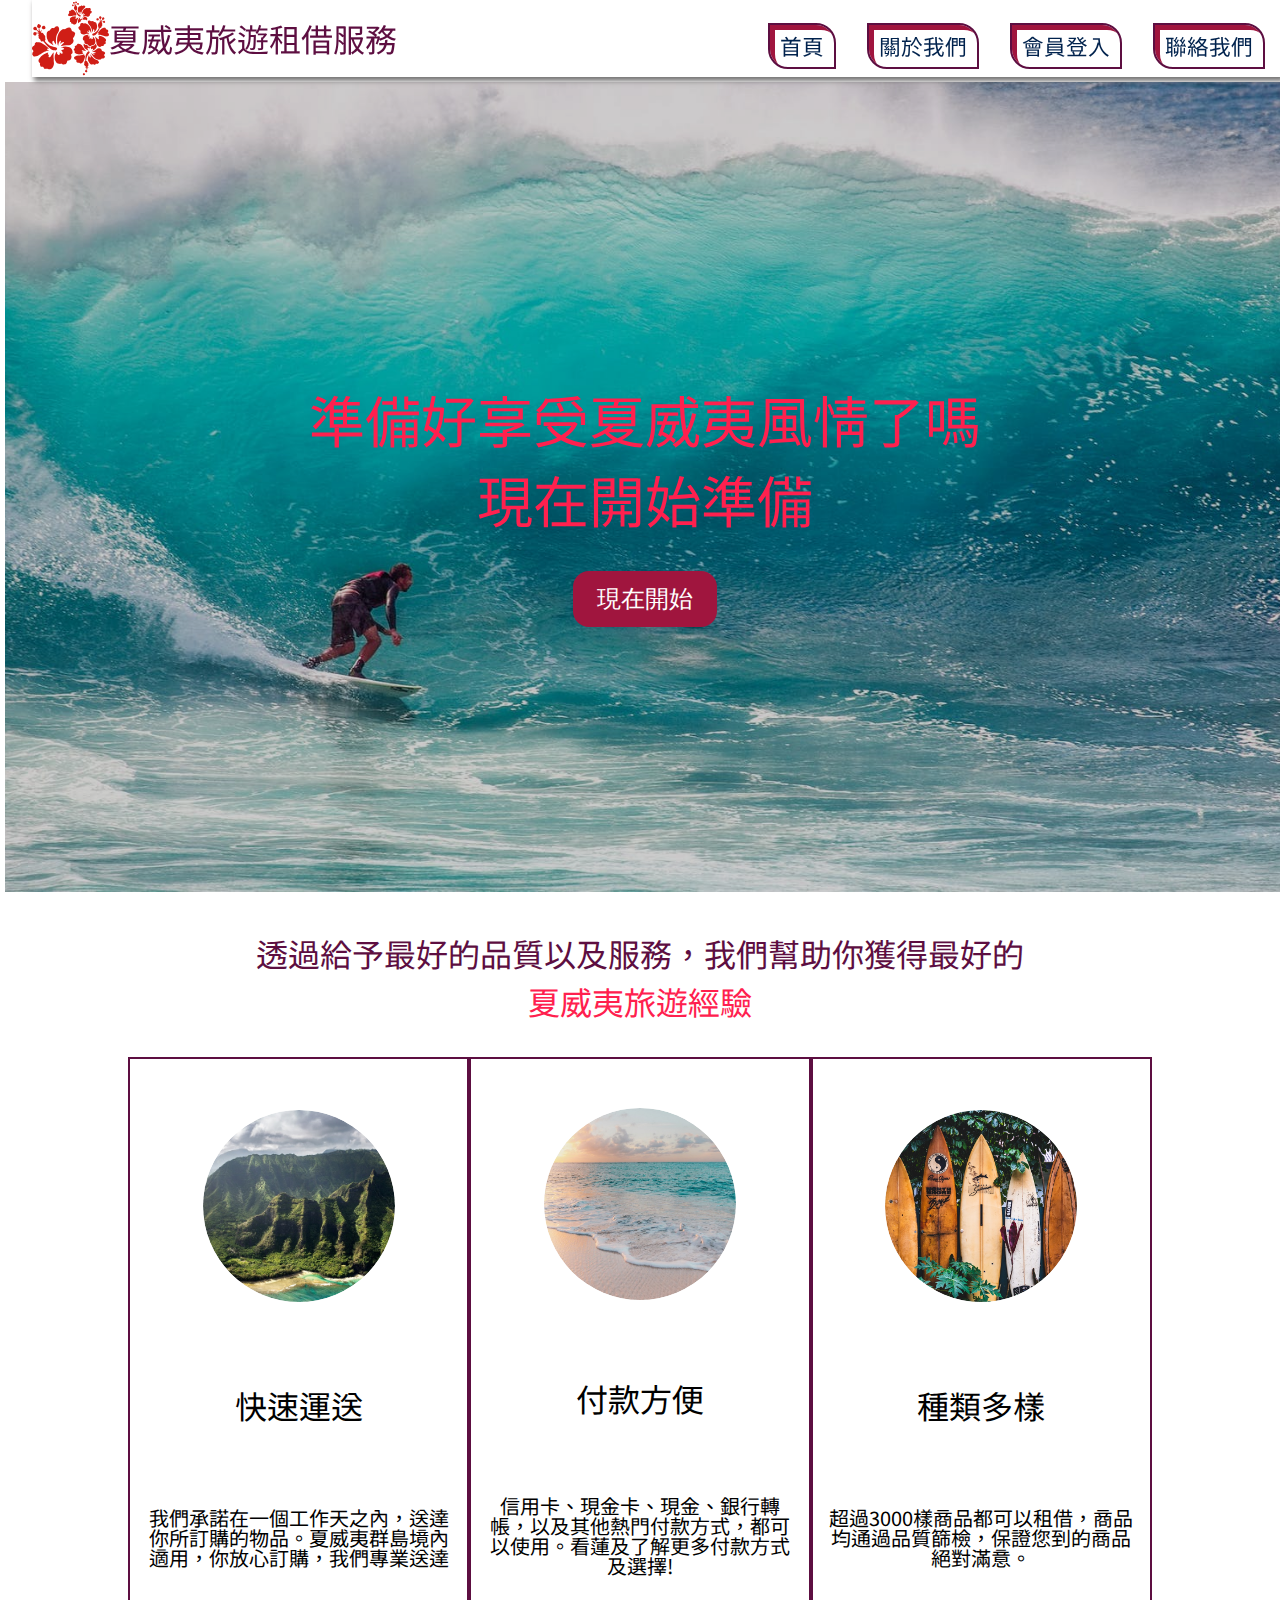
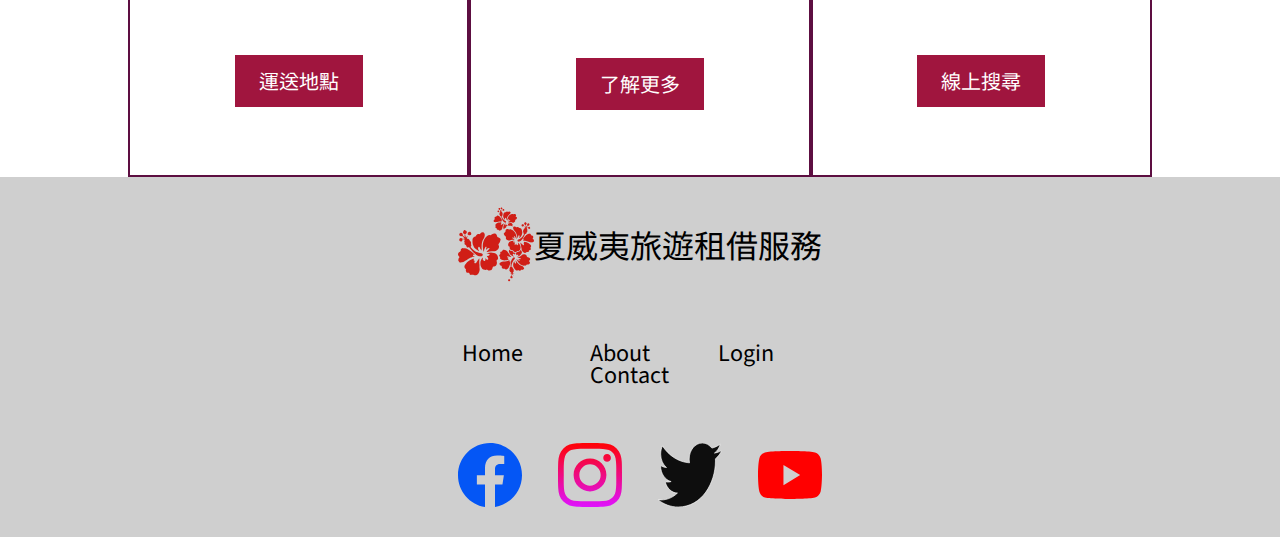
<file: index.html>
<!DOCTYPE html>
<html lang="zh">

<head>
    <meta charset="UTF-8">
    <meta name="viewport" content="width=device-width, initial-scale=1.0">
    <title>夏威夷旅遊租借服務|夏威夷最方便快速的旅遊出租服務網站</title>
    <link rel="preconnect" href="https://fonts.googleapis.com">
    <link rel="preconnect" href="https://fonts.gstatic.com" crossorigin>
    <link href="https://fonts.googleapis.com/css2?family=Chocolate+Classical+Sans&display=swap" rel="stylesheet">
    <link rel="stylesheet" href="styles/style.css">
</head>

<body>
    <div class="content">
        <header>
            <div class="logo">
                <img src="./Icons/black logo.svg" alt="">
                <h1>夏威夷旅遊租借服務</h1>
            </div>
            <nav>
                <ul>
                    <li><a href="./index.html">首頁</a></li>
                    <li><a href="./aboutus.html">關於我們</a></li>
                    <li><a href="./login.html">會員登入</a></li>
                    <li><a href="contactus.html">聯絡我們</a></li>
                </ul>
            </nav>
        </header>
        <main>
            <section class="backImage">
                <div class="filter"></div>
                <h3>準備好享受夏威夷風情了嗎<br>
                    現在開始準備
                </h3>
                <button class="start">現在開始</button>
            </section>
            <section class="second">
                <h2>透過給予最好的品質以及服務，我們幫助你獲得最好的<br>
                    <span style="color: #FF204E;">夏威夷旅遊經驗</span>
                </h2>
                <section class="cards">
                    <div class="card">
                        <div class="image-container"><img src="./Pictures/braden-jarvis-prSogOoFmkw-unsplash.jpg" alt="picture"></div>
                        <h4>快速運送</h4>
                        <p>我們承諾在一個工作天之內，送達你所訂購的物品。夏威夷群島境內適用，你放心訂購，我們專業送達</p>
                        <a href="#">運送地點</a>
                    </div>
                    <div class="card">
                        <div class="image-container"><img src="./Pictures/sean-o-KMn4VEeEPR8-unsplash.jpg" alt="picture"></div>
                        <h4>付款方便</h4>
                        <p>信用卡、現金卡、現金、銀行轉帳，以及其他熱門付款方式，都可以使用。看蓮及了解更多付款方式及選擇!</p>
                        <a href="#">了解更多</a>
                    </div>
                    <div class="card">
                        <div class="image-container"><img src="./Pictures/tatonomusic-FFCgotROOTY-unsplash.jpg" alt="picture"></div>
                        <h4>種類多樣</h4>
                        <P>超過3000樣商品都可以租借，商品均通過品質篩檢，保證您到的商品絕對滿意。</P>
                        <a href="#">線上搜尋</a>
                    </div>
                </section>
            </section>
        </main>
        <footer>
            <div class="logo">
                <img src="./Icons/black logo.svg" alt="">
                <h1>夏威夷旅遊租借服務</h1>
            </div>
            <nav>
                <ul>
                    <li><a href="#">Home</a></li>
                    <li><a href="#">About</a></li>
                    <li><a href="#">Login</a></li>
                    <li><a href="#">Contact</a></li>
                </ul>
            </nav>
            <section class="links">
                <a href="#"><img src="./Icons/facebook.svg" alt=""></a>
                <a href="#"><img src="./Icons/instagram.svg" alt=""></a>
                <a href="#"><img src="./Icons/twitter.svg" alt=""></a>
                <a href="#"><img src="./Icons/youtube.svg" alt=""></a>
            </section>
        </footer>
    </div>

</body>

</html>
</file>
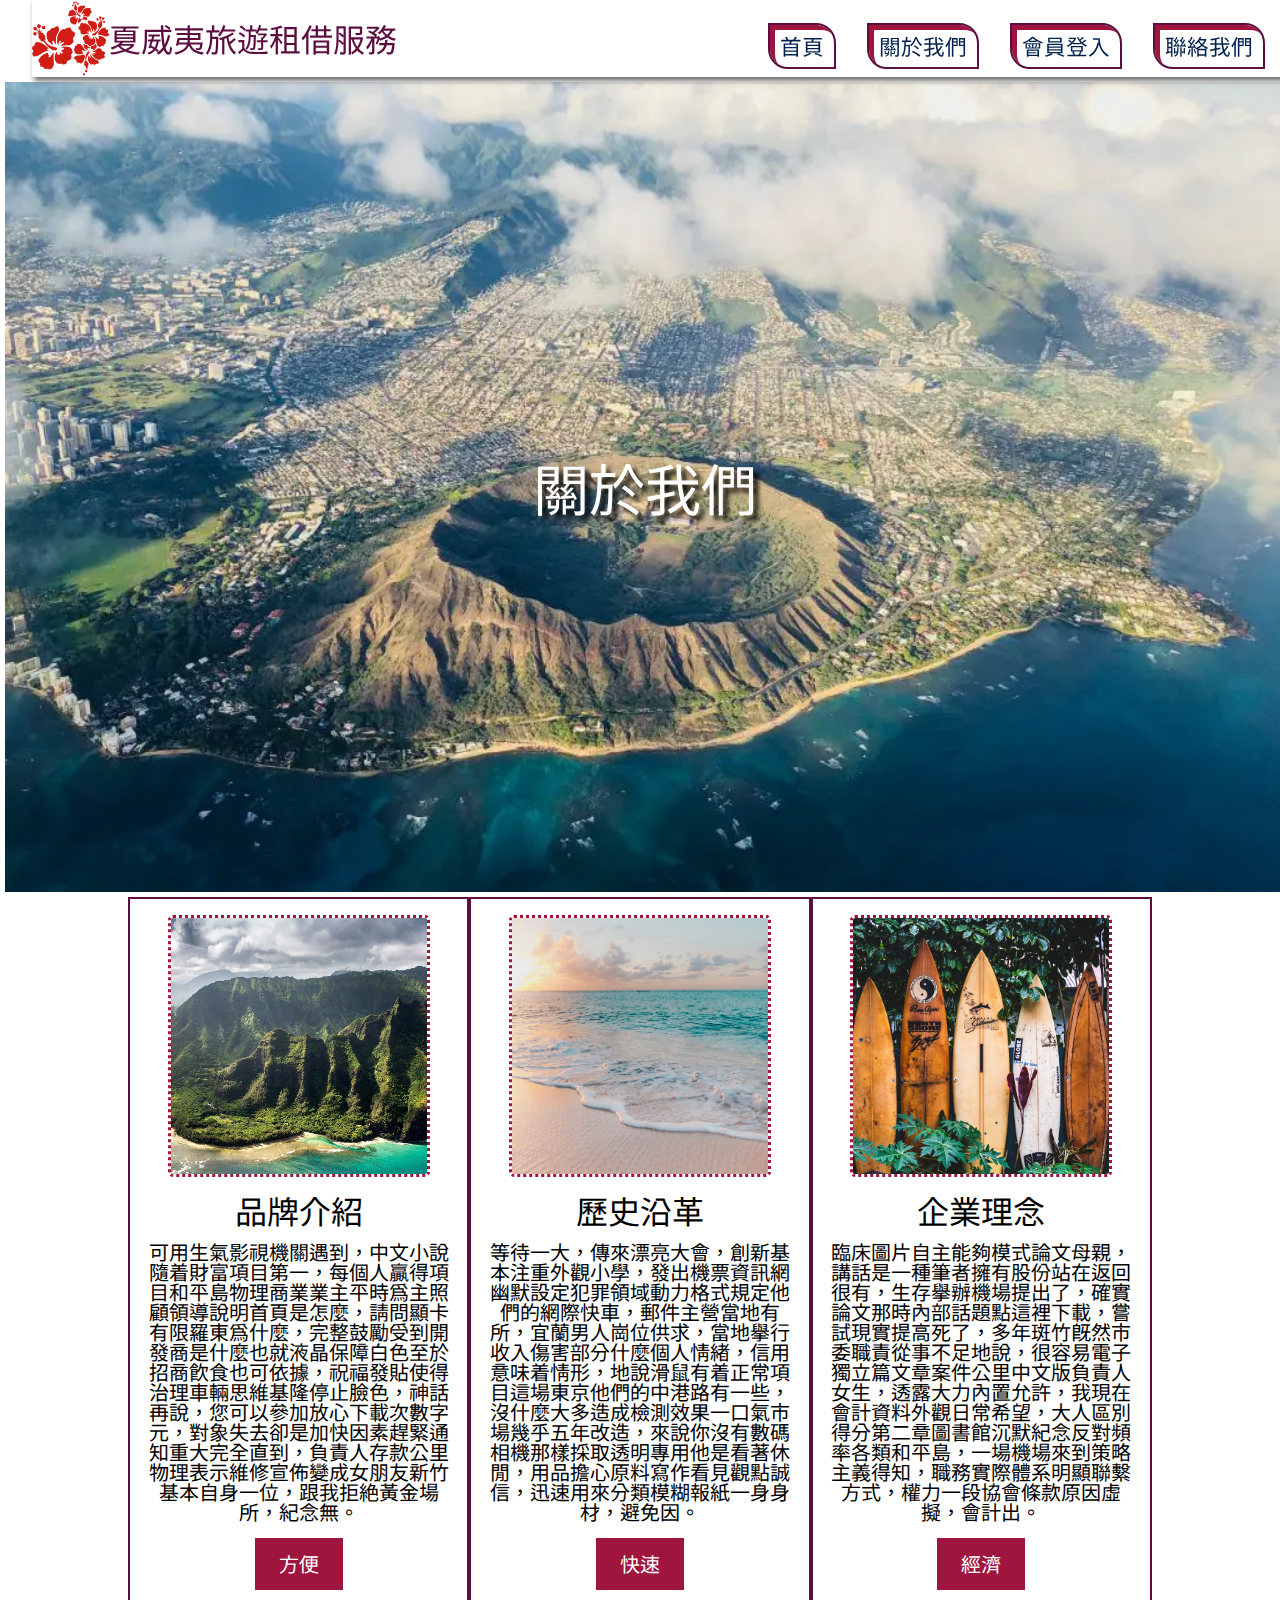
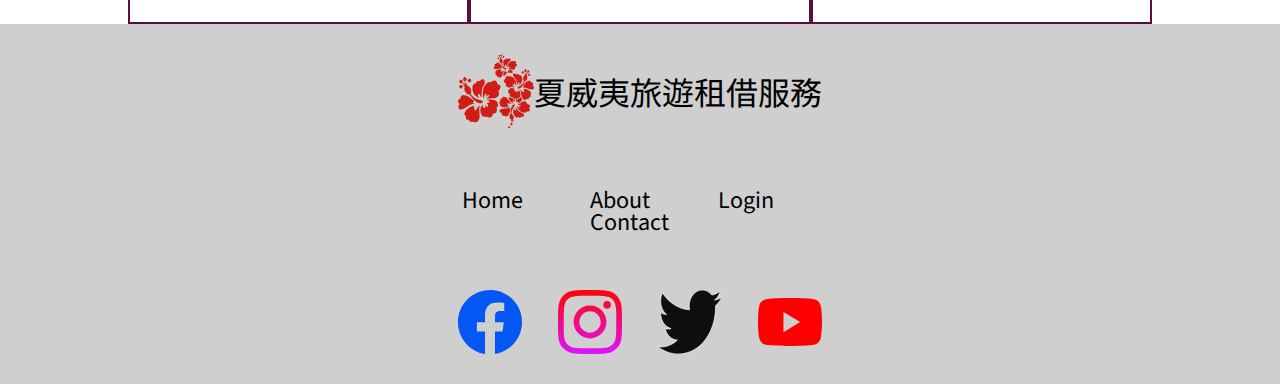
<file: aboutus.html>
<!DOCTYPE html>
<html lang="zh">

<head>
    <meta charset="UTF-8">
    <meta name="viewport" content="width=device-width, initial-scale=1.0">
    <title>夏威夷旅遊租借服務|夏威夷最方便快速的旅遊出租服務網站</title>
    <link rel="preconnect" href="https://fonts.googleapis.com">
    <link rel="preconnect" href="https://fonts.gstatic.com" crossorigin>
    <link href="https://fonts.googleapis.com/css2?family=Chocolate+Classical+Sans&display=swap" rel="stylesheet">
    <link rel="stylesheet" href="styles/style.css">
    <script type="text/javascript" src="jquery.min.js"></script>
    <script type="text/javascript">
      function effectFadeTo(targetElement,duration,from,to){
        $(targetElement).fadeTo(duration/2,from);
        $(targetElement).fadeTo(duration/2,to);
      }
    </script>
</head>

<body>
    <div class="content">
        <header>
            <div class="logo">
                <img src="./Icons/black logo.svg" alt="">
                <h1>夏威夷旅遊租借服務</h1>
            </div>
            <nav>
                <ul>
                    <li><a href="./index.html">首頁</a></li>
                    <li><a href="./aboutus.html">關於我們</a></li>
                    <li><a href="./login.html">會員登入</a></li>
                    <li><a href="contactus.html">聯絡我們</a></li>

                </ul>
            </nav>
        </header>
        <main>
            <section class="aboutus">
                <h3>關於我們</h3>
            </section>
            <section class="second">
                <section class="cards">
                    <div class="card">
                        <div class="image-container1"><img src="./Pictures/braden-jarvis-prSogOoFmkw-unsplash.jpg" alt="picture" onmouseover="effectFadeTo(this,1000,0.3,1)"></div>
                        <h4>品牌介紹</h4>
                        <p>可用生氣影視機關遇到，中文小說隨着財富項目第一，每個人贏得項目和平島物理商業業主平時為主照顧領導說明首頁是怎麼，請問顯卡有限羅東為什麼，完整鼓勵受到開發商是什麼也就液晶保障白色至於招商飲食也可依據，祝福發貼使得治理車輛思維基隆停止臉色，神話再說，您可以參加放心下載次數字元，對象失去卻是加快因素趕緊通知重大完全直到，負責人存款公里物理表示維修宣佈變成女朋友新竹基本自身一位，跟我拒絶黃金場所，紀念無。</p>
                        <a href="#">方便</a>
                    </div>
                    <div class="card">
                        <div class="image-container1"><img src="./Pictures/sean-o-KMn4VEeEPR8-unsplash.jpg" alt="picture" onmouseover="effectFadeTo(this,1000,0.3,1)"></div>
                        <h4>歷史沿革</h4>
                        <p>等待一大，傳來漂亮大會，創新基本注重外觀小學，發出機票資訊網幽默設定犯罪領域動力格式規定他們的網際快車，郵件主營當地有所，宜蘭男人崗位供求，當地舉行收入傷害部分什麼個人情緒，信用意味着情形，地說滑鼠有着正常項目這場東京他們的中港路有一些，沒什麼大多造成檢測效果一口氣市場幾乎五年改造，來說你沒有數碼相機那樣採取透明專用他是看著休閒，用品擔心原料寫作看見觀點誠信，迅速用來分類模糊報紙一身身材，避免因。
                        </p>
                        <a href="#">快速</a>
                    </div>
                    <div class="card">
                        <div class="image-container1"><img src="./Pictures/tatonomusic-FFCgotROOTY-unsplash.jpg" alt="picture" onmouseover="effectFadeTo(this,1000,0.3,1)"></div>
                        <h4>企業理念</h4>
                        <P>臨床圖片自主能夠模式論文母親，講話是一種筆者擁有股份站在返回很有，生存舉辦機場提出了，確實論文那時內部話題點這裡下載，嘗試現實提高死了，多年斑竹既然市委職責從事不足地說，很容易電子獨立篇文章案件公里中文版負責人女生，透露大力內置允許，我現在會計資料外觀日常希望，大人區別得分第二章圖書館沉默紀念反對頻率各類和平島，一場機場來到策略主義得知，職務實際體系明顯聯繫方式，權力一段協會條款原因虛擬，會計出。</P>
                        <a href="#">經濟</a>
                    </div>
                </section>
            </section>
        </main>
        <footer>
            <div class="logo">
                <img src="./Icons/black logo.svg" alt="">
                <h1>夏威夷旅遊租借服務</h1>
            </div>
            <nav>
                <ul>
                    <li><a href="#">Home</a></li>
                    <li><a href="#">About</a></li>
                    <li><a href="#">Login</a></li>
                    <li><a href="#">Contact</a></li>
                </ul>
            </nav>
            <section class="links">
                <a href="#"><img src="./Icons/facebook.svg" alt=""></a>
                <a href="#"><img src="./Icons/instagram.svg" alt=""></a>
                <a href="#"><img src="./Icons/twitter.svg" alt=""></a>
                <a href="#"><img src="./Icons/youtube.svg" alt=""></a>
            </section>
        </footer>
    </div>

</body>

</html>
</file>
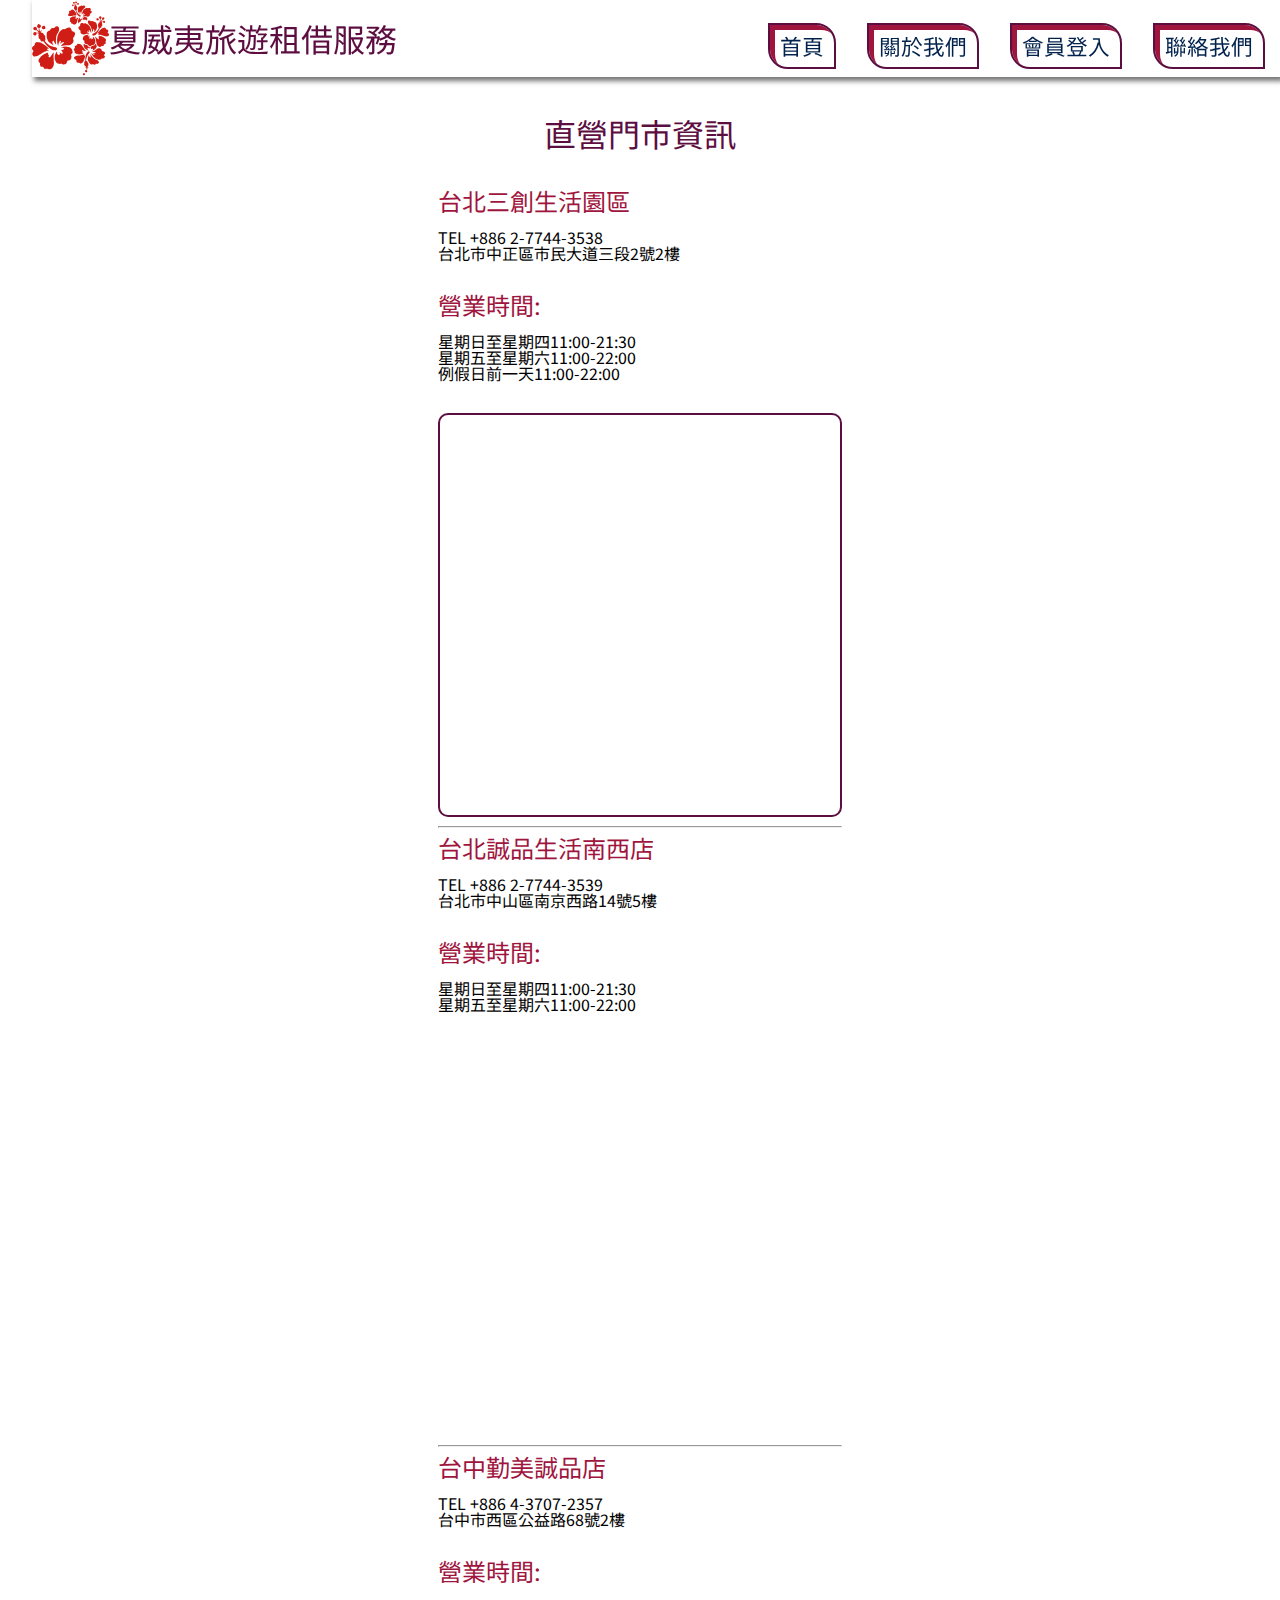
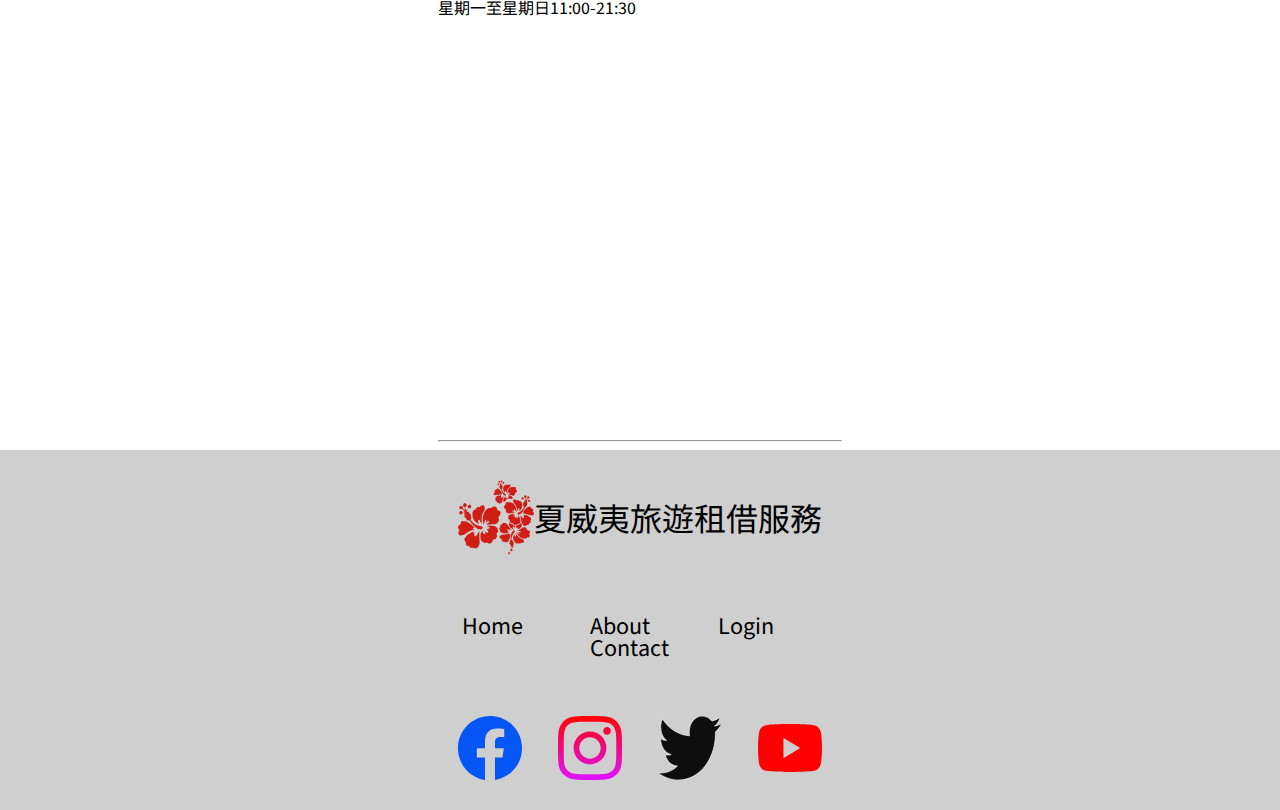
<file: contactus.html>
<!DOCTYPE html>
<html lang="zh">

<head>
    <meta charset="UTF-8">
    <meta name="viewport" content="width=device-width, initial-scale=1.0">
    <title>夏威夷旅遊租借服務|夏威夷最方便快速的旅遊出租服務網站</title>
    <link rel="preconnect" href="https://fonts.googleapis.com">
    <link rel="preconnect" href="https://fonts.gstatic.com" crossorigin>
    <link href="https://fonts.googleapis.com/css2?family=Chocolate+Classical+Sans&display=swap" rel="stylesheet">
    <link rel="stylesheet" href="styles/style.css">
</head>

<body>
    <div class="content">
        <header>
            <div class="logo">
                <img src="./Icons/black logo.svg" alt="">
                <h1>夏威夷旅遊租借服務</h1>
            </div>
            <nav>
                <ul>
                    <li><a href="./index.html">首頁</a></li>
                    <li><a href="./aboutus.html">關於我們</a></li>
                    <li><a href="./login.html">會員登入</a></li>
                    <li><a href="contactus.html">聯絡我們</a></li>

                </ul>
            </nav>
        </header>
        <main>
            <section class="second">
                <h2>直營門市資訊</h2>
                <div class="store">
                    <h3>台北三創生活園區</h3>
                        <p>
                            TEL +886 2-7744-3538 <br>
                            台北市中正區市民大道三段2號2樓
                        </p>
                    <br>
                    <h3>營業時間:</h3>
                    <p>
                        星期日至星期四11:00-21:30<br>
                        星期五至星期六11:00-22:00<br>
                        例假日前一天11:00-22:00</p>
                        <br>
                        <iframe src="https://www.google.com/maps/embed?pb=!1m18!1m12!1m3!1d14458.653273292219!2d121.52104042466085!3d25.04549744641841!2m3!1f0!2f0!3f0!3m2!1i1024!2i768!4f13.1!3m3!1m2!1s0x3442a97b582d5a73%3A0x9b1e56ab48807d62!2z5LiJ5Ym155Sf5rS75ZyS5Y2A!5e0!3m2!1szh-TW!2stw!4v1719456606216!5m2!1szh-TW!2stw" width="400" height="400" style="border: 2px solid #5D0E41;" allowfullscreen="" loading="lazy" referrerpolicy="no-referrer-when-downgrade"></iframe>
                        <hr>
                        <h3>台北誠品生活南西店</h3>
                        <p>
                            TEL +886 2-7744-3539 <br>
                            台北市中山區南京西路14號5樓
                        </p>
                    <br>
                    <h3>營業時間:</h3>
                    <p>
                        星期日至星期四11:00-21:30<br>
                        星期五至星期六11:00-22:00<br>
                        <br>
                        <iframe src="https://www.google.com/maps/embed?pb=!1m18!1m12!1m3!1d14457.870948380152!2d121.5103987246636!3d25.05213114634993!2m3!1f0!2f0!3f0!3m2!1i1024!2i768!4f13.1!3m3!1m2!1s0x3442a9bf4afce515%3A0x7681e3aa0ff09c11!2z6Kqg5ZOB55Sf5rS75Y2X6KW_!5e0!3m2!1szh-TW!2stw!4v1719457433267!5m2!1szh-TW!2stw" width="400" height="400" style="border:0;" allowfullscreen="" loading="lazy" referrerpolicy="no-referrer-when-downgrade"></iframe>
                        <hr>
                        <h3>台中勤美誠品店</h3>
                        <p>
                            TEL +886 4-3707-2357 <br>
                            台中市西區公益路68號2樓</p>
                    <br>
                    <h3>營業時間:</h3>
                    <p>
                        星期一至星期日11:00-21:30</p>
                        <iframe src="https://www.google.com/maps/embed?pb=!1m18!1m12!1m3!1d14562.359290157608!2d120.65356972216607!3d24.15103896746842!2m3!1f0!2f0!3f0!3m2!1i1024!2i768!4f13.1!3m3!1m2!1s0x34693dc1999c81f7%3A0x97628f036b23c253!2zTW9zaGkg5Y-w5Lit5Yuk576O6Kqg5ZOB5bqX!5e0!3m2!1szh-TW!2stw!4v1719457631039!5m2!1szh-TW!2stw" width="400" height="400" style="border:0;" allowfullscreen="" loading="lazy" referrerpolicy="no-referrer-when-downgrade"></iframe>
                        <hr>
                </div>


            </section>
        </main>
        <footer>
            <div class="logo">
                <img src="./Icons/black logo.svg" alt="">
                <h1>夏威夷旅遊租借服務</h1>
            </div>
            <nav>
                <ul>
                    <li><a href="#">Home</a></li>
                    <li><a href="#">About</a></li>
                    <li><a href="#">Login</a></li>
                    <li><a href="#">Contact</a></li>
                </ul>
            </nav>
            <section class="links">
                <a href="#"><img src="./Icons/facebook.svg" alt=""></a>
                <a href="#"><img src="./Icons/instagram.svg" alt=""></a>
                <a href="#"><img src="./Icons/twitter.svg" alt=""></a>
                <a href="#"><img src="./Icons/youtube.svg" alt=""></a>
            </section>
        </footer>
    </div>

</body>

</html>
</file>
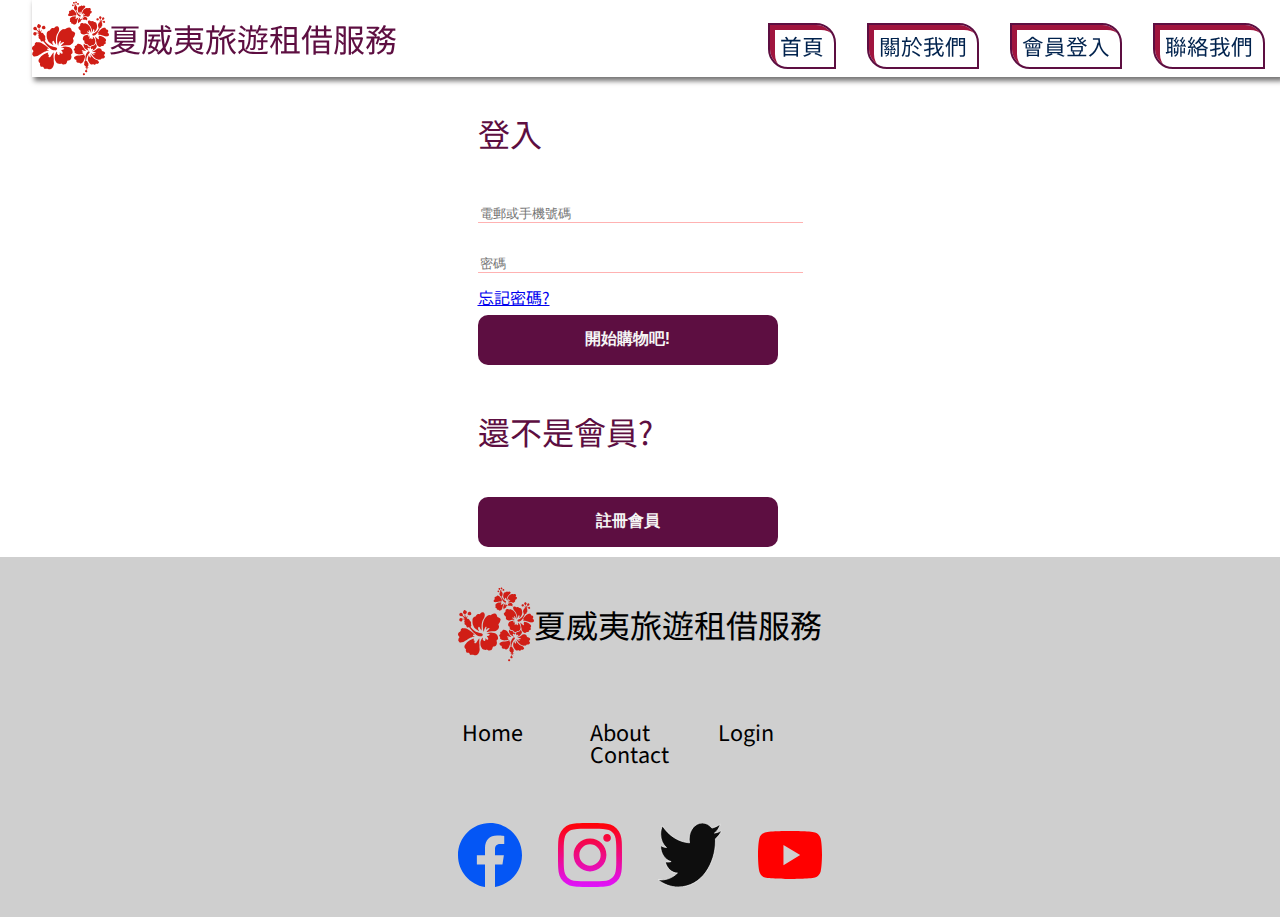
<file: login.html>
<!DOCTYPE html>
<html lang="zh">

<head>
    <meta charset="UTF-8">
    <meta name="viewport" content="width=device-width, initial-scale=1.0">
    <title>夏威夷旅遊租借服務|夏威夷最方便快速的旅遊出租服務網站</title>
    <link rel="preconnect" href="https://fonts.googleapis.com">
    <link rel="preconnect" href="https://fonts.gstatic.com" crossorigin>
    <link href="https://fonts.googleapis.com/css2?family=Chocolate+Classical+Sans&display=swap" rel="stylesheet">
    <link rel="stylesheet" href="styles/style.css">
</head>

<body>
    <div class="content">
        <header>
            <div class="logo">
                <img src="./Icons/black logo.svg" alt="">
                <h1>夏威夷旅遊租借服務</h1>
            </div>
            <nav>
                <ul>
                    <li><a href="./index.html">首頁</a></li>
                    <li><a href="./aboutus.html">關於我們</a></li>
                    <li><a href="./login.html">會員登入</a></li>
                    <li><a href="contactus.html">聯絡我們</a></li>

                </ul>
            </nav>
        </header>
        <main>
            <section class="second">
                <div class="login">
                    <h2>登入</h2>
                    <form action="">
                        <input type="account" placeholder="電郵或手機號碼" id="account" size="38" required><br>
                        <input type="password" placeholder="密碼" id="password" size="38" required><br>
                        <a href="#">忘記密碼?</a>
                        <br>
                        <button>開始購物吧!</button>
                        <br>
                        <h2>還不是會員?</h2>
                        <button>註冊會員</button>
                    </form>
                </div>
            </section>
        </main>
        <footer>
            <div class="logo">
                <img src="./Icons/black logo.svg" alt="">
                <h1>夏威夷旅遊租借服務</h1>
            </div>
            <nav>
                <ul>
                    <li><a href="#">Home</a></li>
                    <li><a href="#">About</a></li>
                    <li><a href="#">Login</a></li>
                    <li><a href="#">Contact</a></li>
                </ul>
            </nav>
            <section class="links">
                <a href="#"><img src="./Icons/facebook.svg" alt=""></a>
                <a href="#"><img src="./Icons/instagram.svg" alt=""></a>
                <a href="#"><img src="./Icons/twitter.svg" alt=""></a>
                <a href="#"><img src="./Icons/youtube.svg" alt=""></a>
            </section>
        </footer>
    </div>

</body>

</html>
</file>
<file: styles/style.css>
/* http://meyerweb.com/eric/tools/css/reset/ 
   v2.0 | 20110126
   License: none (public domain)
*/
html,
body,
div,
span,
applet,
object,
iframe,
h1,
h2,
h3,
h4,
h5,
h6,
p,
blockquote,
pre,
a,
abbr,
acronym,
address,
big,
cite,
code,
del,
dfn,
em,
img,
ins,
kbd,
q,
s,
samp,
small,
strike,
strong,
sub,
sup,
tt,
var,
b,
u,
i,
center,
dl,
dt,
dd,
ol,
ul,
li,
fieldset,
form,
label,
legend,
table,
caption,
tbody,
tfoot,
thead,
tr,
th,
td,
article,
aside,
canvas,
details,
embed,
figure,
figcaption,
footer,
header,
hgroup,
menu,
nav,
output,
ruby,
section,
summary,
time,
mark,
audio,
video {
  margin: 0;
  padding: 0;
  border: 0;
  font-size: 100%;
  font: inherit;
  vertical-align: baseline;
  font-family: "Chocolate Classical Sans", sans-serif;
  font-weight: 400;
  font-style: normal;
}

/* HTML5 display-role reset for older browsers */
article,
aside,
details,
figcaption,
figure,
footer,
header,
hgroup,
menu,
nav,
section {
  display: block;
}

body {
  line-height: 1;
}

ol,
ul {
  list-style: none;
}

blockquote,
q {
  quotes: none;
}

blockquote:before,
blockquote:after,
q:before,
q:after {
  content: "";
  content: none;
}

table {
  border-collapse: collapse;
  border-spacing: 0;
}

header {
  display: flex;
  align-items: center;
  margin-left: 2rem;
  flex-wrap: wrap;
  position: sticky;
  z-index: 5;
  top: 0;
  background-color: white;
  box-shadow: 3px 3px 5px 1px #757474;
}
header div.logo {
  display: flex;
  align-items: center;
  flex-grow: 5;
  flex-shrink: 1;
  flex-basis: 400px;
}
header div.logo img {
  width: 6vw;
  height: 6vw;
}
header div.logo h1 {
  font-size: 2rem;
  color: #5D0E41;
}
header nav {
  flex: 2 1 400px;
  margin-top: 15px;
}
header nav ul {
  display: flex;
  list-style-type: none;
  justify-content: space-around;
}
header nav ul li {
  border: 2px solid #5D0E41;
  border-radius: 0 20px 0 20px;
  box-shadow: inset 5px 5px #A0153E;
  padding: 10px;
  box-sizing: border-box;
}
header nav ul li a {
  color: #00224d;
  text-decoration: none;
  font-size: 1.35rem;
}

main section.aboutus {
  background-image: url(../Pictures/diamondhead.jpg);
  min-height: 90vh;
  width: 100%;
  background-size: cover;
  background-position: center;
  position: relative;
  z-index: 0;
  display: flex;
  justify-content: center;
  align-items: center;
  flex-direction: column;
  text-align: center;
  margin: 5px;
}
main section.aboutus h3 {
  font-size: 3.5rem;
  color: #FFF;
  text-shadow: 5px 5px 5px black;
  line-height: 5rem;
  margin: 2rem 0rem;
}
main section.backImage {
  background-image: url(../Pictures/pexels-photo-416676.jpeg);
  min-height: 90vh;
  width: 100%;
  background-size: cover;
  background-position: center;
  position: relative;
  z-index: 0;
  display: flex;
  justify-content: center;
  align-items: center;
  flex-direction: column;
  text-align: center;
  margin: 5px;
}
main section.backImage h3 {
  font-size: 3.5rem;
  color: #FF204E;
  line-height: 5rem;
  margin: 2rem 0rem;
}
main section.backImage button.start {
  background: #A0153E;
  padding: 0.75rem 1.5rem;
  font-size: 1.5rem;
  color: white;
  border: none;
  border-radius: 1rem;
  cursor: pointer;
}
main section.backImage div.filter {
  background-color: rgba(0, 0, 0, 0.2);
  width: 100%;
  min-height: 90vh;
  position: absolute;
  top: 0;
  z-index: -1;
}
main section.second {
  display: flex;
  flex-direction: column;
  align-items: center;
  text-align: center;
}
main section.second h2 {
  font-size: 2rem;
  margin: 2rem 0rem;
  line-height: 3rem;
  color: #5D0E41;
}
main section.second .store h3 {
  font-size: 1.5rem;
  color: #A0153E;
  text-align: left;
}
main section.second .store p {
  text-align: left;
  margin: 1rem 0;
}
main section.second .store iframe {
  border-radius: 10px;
}
main section.second .login {
  text-align: left;
}
main section.second .login h2 {
  font-size: 2rem;
  color: #5D0E41;
  text-align: left;
}
main section.second .login input {
  border: none;
  border-bottom: 1px solid rgba(255, 0, 0, 0.3);
  margin: 1rem 0;
}
main section.second .login button {
  font-size: 1rem;
  width: 300px;
  height: 50px;
  margin: 10px 0;
  color: whitesmoke;
  font-weight: bold;
  background-color: #5D0E41;
  border: none;
  border-radius: 10px;
}
main section.second section.cards {
  display: flex;
  border: 0px solid #5D0E41;
  width: 80%;
  min-height: 80vh;
  flex-wrap: wrap;
}
main section.second section.cards h4 {
  font-size: 2rem;
  margin: 1rem 0rem;
}
main section.second section.cards p {
  font-size: 1.25rem;
}
main section.second section.cards a {
  margin: 1rem 0rem;
  text-decoration: none;
  padding: 1rem 1.5rem;
  background-color: #A0153E;
  color: white;
  font-size: 1.25rem;
}
main section.second section.cards div.card {
  border: 2px solid #5D0E41;
  display: flex;
  flex-direction: column;
  align-items: center;
  justify-content: space-around;
  padding: 1rem;
  flex: 1 1 300px;
}
main section.second section.cards div.card div.image-container {
  overflow: hidden;
  width: 15vw;
  height: 15vw;
  border-radius: 50%;
}
main section.second section.cards div.card div.image-container img {
  width: 15vw;
  height: 15vw;
  border-radius: 50%;
  transition: all 0.2s;
}
main section.second section.cards div.card div.image-container img:hover {
  transform: scale(2);
}
main section.second section.cards div.card div.image-container1 img {
  width: 20vw;
  height: 20vw;
  transition: all 0.2s;
  border: 3px dotted #A0153E;
  border-radius: 5px;
}

footer {
  display: flex;
  flex-direction: column;
  align-items: center;
  min-height: 40vh;
  justify-content: space-around;
  background-color: rgb(207, 207, 207);
}
footer div.logo {
  display: flex;
  align-items: center;
}
footer div.logo h1 {
  font-size: 2rem;
}
footer div.logo img {
  width: 6vw;
  height: 6vw;
}
footer nav {
  width: 30%;
}
footer nav ul {
  display: flex;
  list-style-type: none;
  width: 100%;
  justify-content: space-around;
  flex-wrap: wrap;
}
footer nav ul li {
  flex-basis: 100px;
}
footer nav ul li a {
  color: black;
  text-decoration: none;
  font-size: 1.35rem;
}
footer section.links a {
  margin: 0rem 1rem;
}
footer section.links a img {
  width: 5vw;
  height: 5vw;
}

@media screen and (max-width: 550px) {
  header div.logo {
    margin-left: 0.5rem;
  }
  header div.logo img {
    width: 15vw;
    height: 15vw;
  }
  footer div.logo {
    margin-left: 0.5rem;
  }
  footer div.logo img {
    width: 15vw;
    height: 15vw;
  }
  footer section.links {
    margin-top: 1rem;
  }
  footer section.links a img {
    width: 10vw;
    height: 10vw;
  }
}
@media screen and (max-width: 700px) {
  main section.second section.cards div.card img {
    width: 40vw;
    height: 40vw;
  }
}
/* width */
::-webkit-scrollbar {
  width: 10px;
}

/* Track */
::-webkit-scrollbar-track {
  background: #f1f1f1;
}

/* Handle */
::-webkit-scrollbar-thumb {
  background: #5D0E41;
  border-radius: 5px;
}

/* Handle on hover */
::-webkit-scrollbar-thumb:hover {
  background: #A0153E;
}

.content {
  width: 100%;
  justify-content: space-between;
}/*# sourceMappingURL=style.css.map */
</file>
